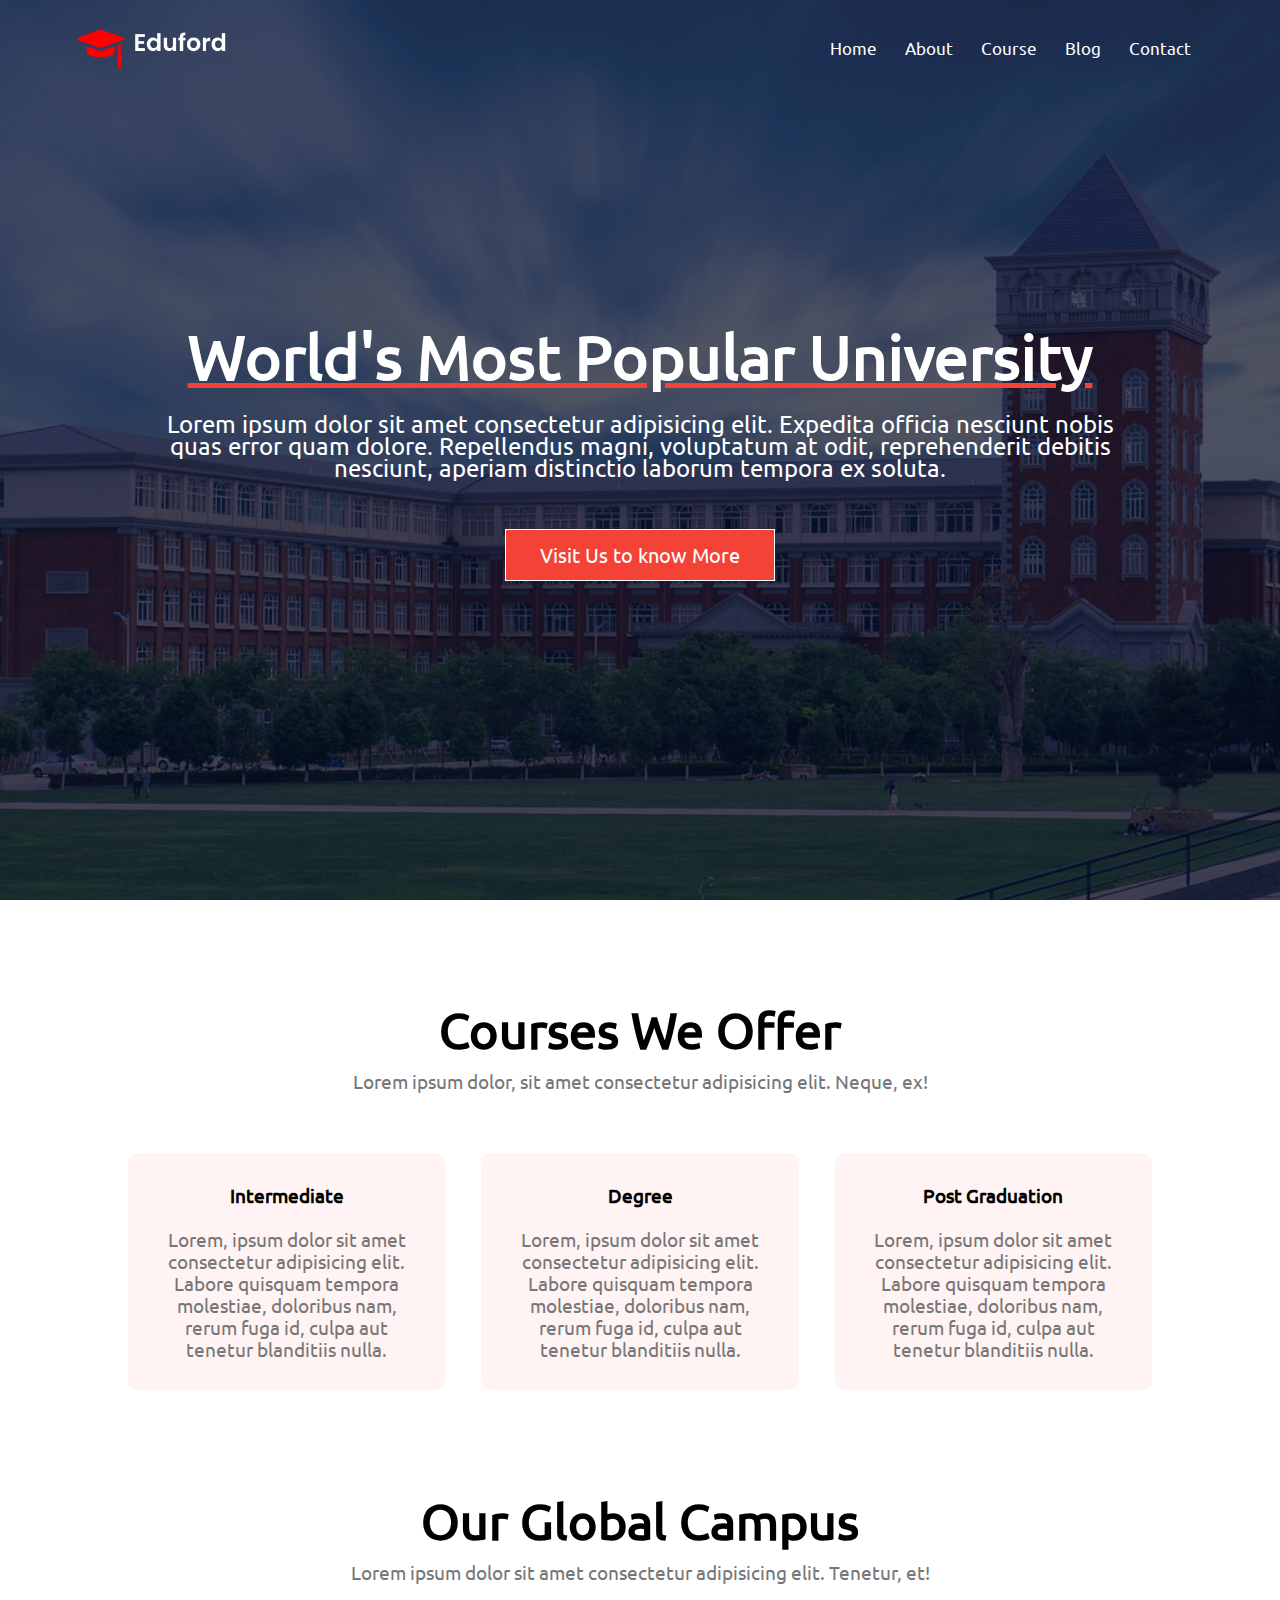
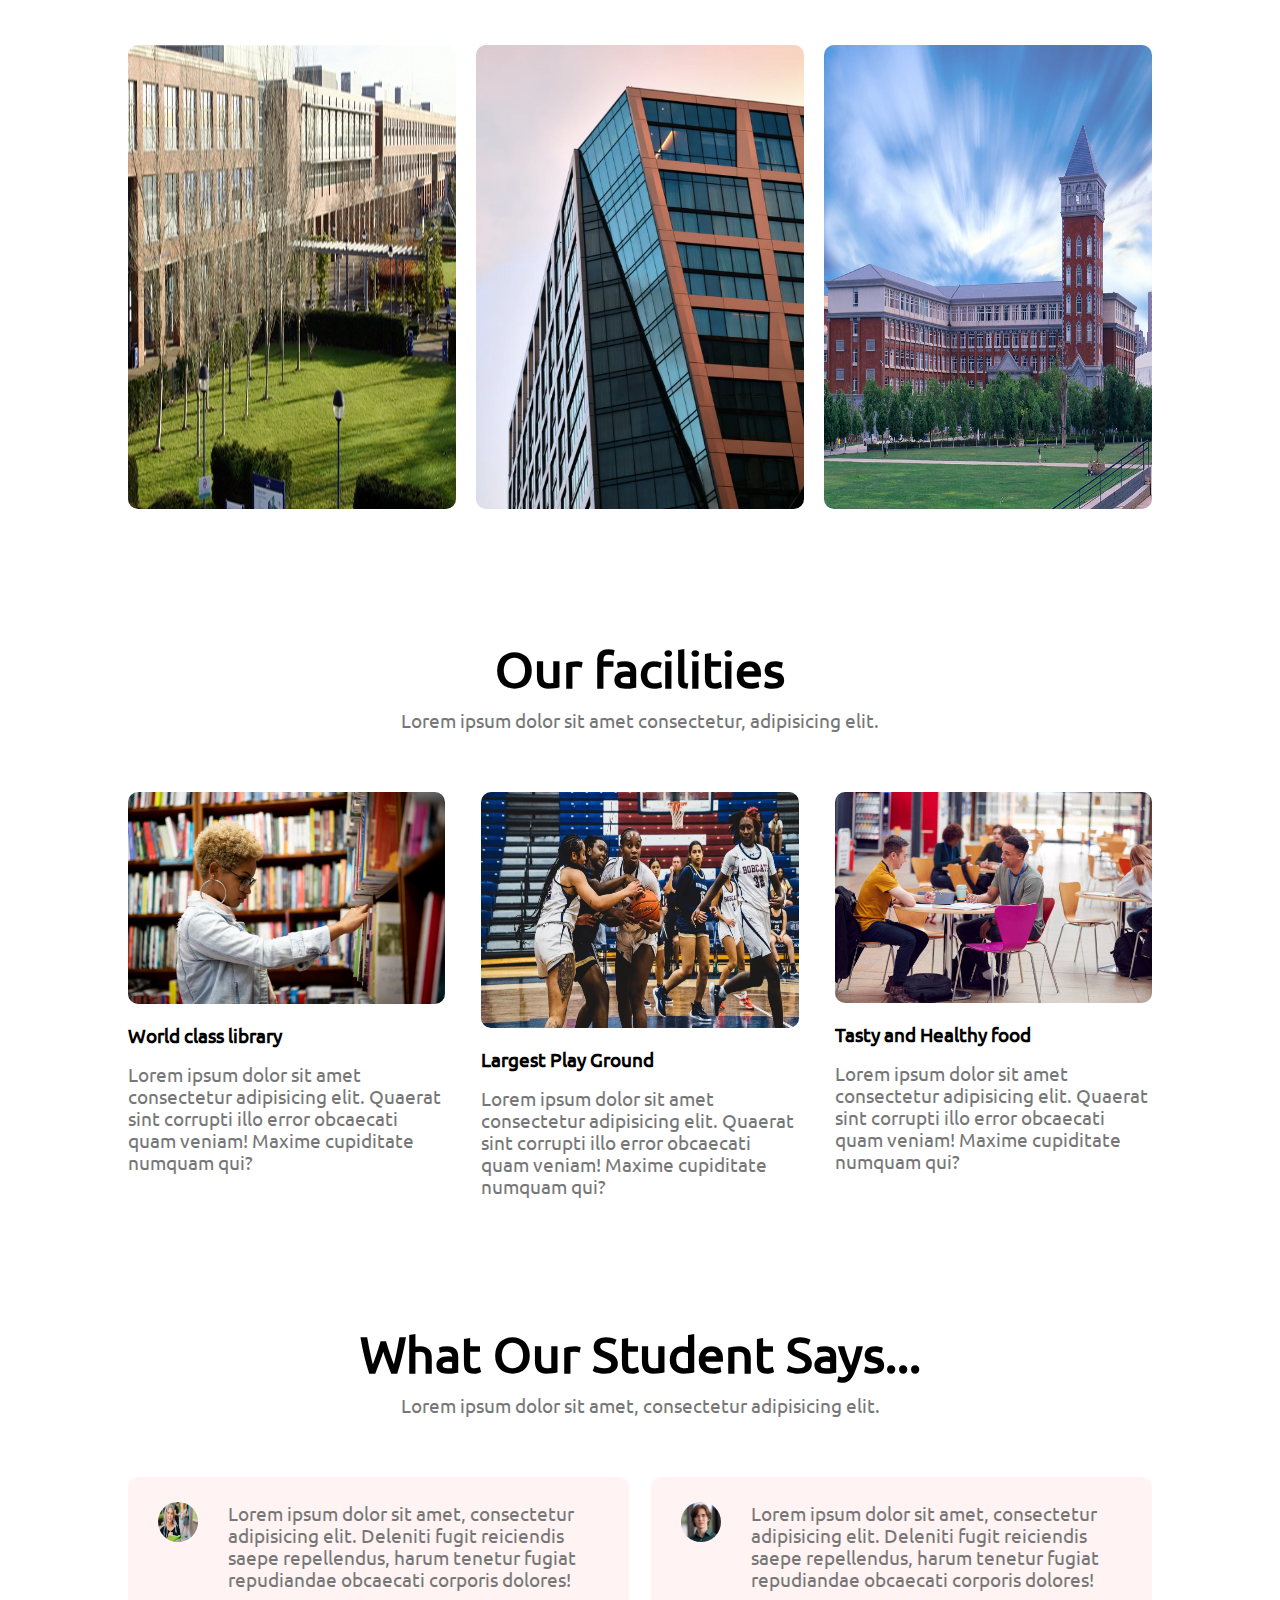
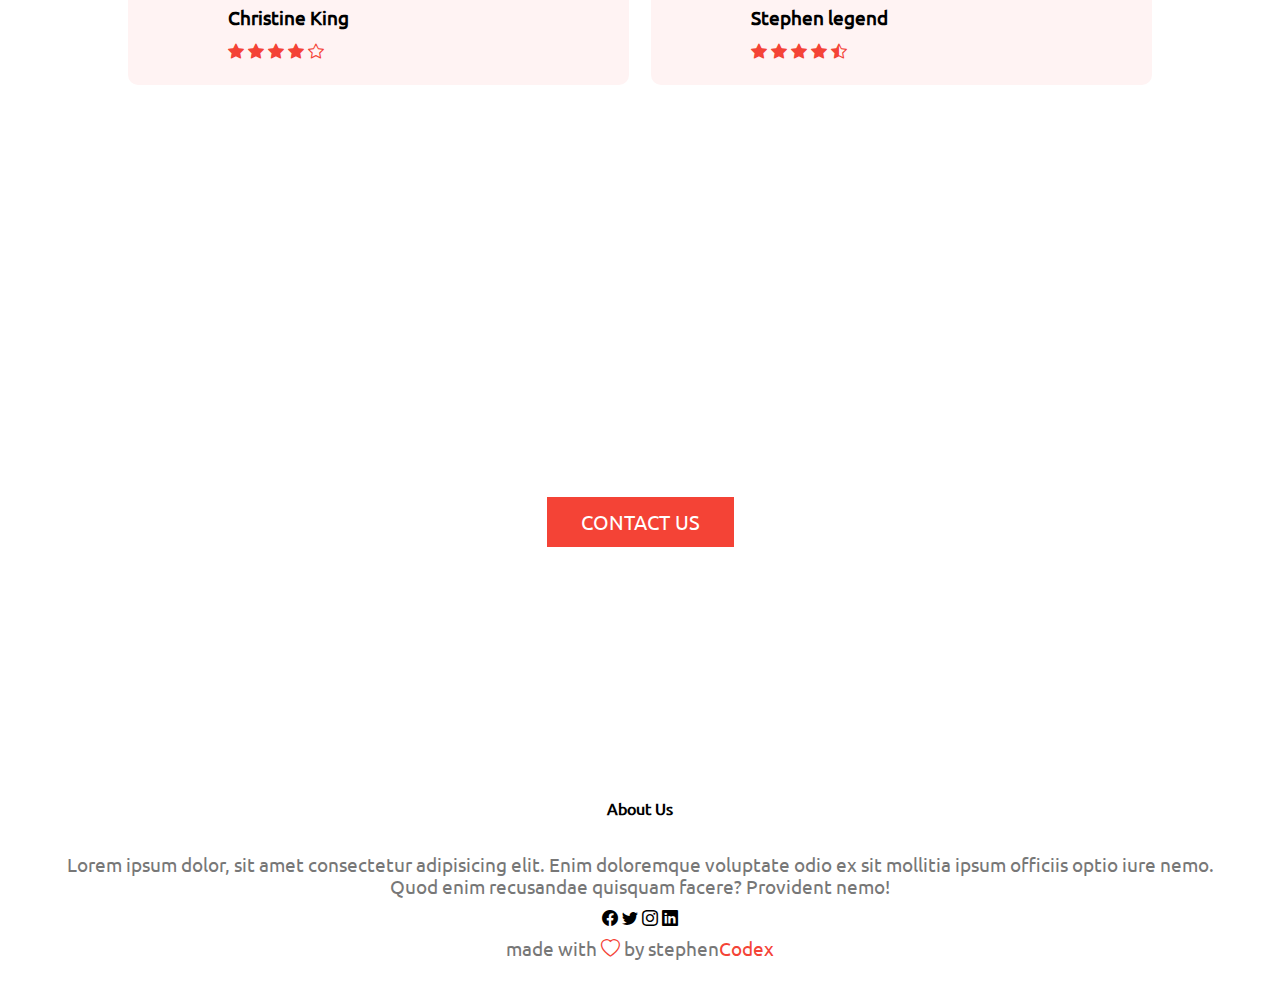
<file: index.html>
<!DOCTYPE html>
<html lang="en">

<head>
    <meta charset="UTF-8">
    <meta name="viewport" content="width=device-width, initial-scale=1.0">
    <title>University website Design</title>
    <link rel="stylesheet" href="style.css">
    <link rel="stylesheet" href="responsive.css">
    <link rel="stylesheet" href="https://cdn.jsdelivr.net/npm/bootstrap-icons@1.11.3/font/bootstrap-icons.min.css">
</head>

<body>
    <section class="header">
        <nav>
            <a href="index.html"><img src="img/IMG_1016.PNG" alt=""></a>
            <div class="nav-links" id="navLinks">
                <i class="bi bi-x-lg" onclick="hideMenu()"></i>
                <ul>
                    <li><a href="index.html">Home</a></li>
                    <li><a href="about.html">About</a></li>
                    <li><a href="course.html">Course</a></li>
                    <li><a href="blog.html">Blog</a></li>
                    <li><a href="contact.html">Contact</a></li>
                </ul>
            </div>
            <i class="bi bi-list" onclick="showMenu()"></i>
        </nav>


        <div class="text-box">
            <h1>World's Most Popular University</h1>
            <p>
                Lorem ipsum dolor sit amet consectetur adipisicing elit. Expedita officia nesciunt nobis<br> quas error
                quam
                dolore. Repellendus magni, voluptatum at odit, reprehenderit debitis<br> nesciunt, aperiam distinctio
                laborum tempora ex soluta.
            </p>
            <a href="#" class="btn">Visit Us to know More</a>
        </div>
    </section>


    <section class="course">
        <h1>Courses We Offer</h1>
        <p>Lorem ipsum dolor, sit amet consectetur adipisicing elit. Neque, ex!</p>

        <div class="row">
            <div class="course-col">
                <h3>Intermediate</h3>
                <p>
                    Lorem, ipsum dolor sit amet consectetur adipisicing elit. Labore quisquam tempora molestiae,
                    doloribus nam, rerum fuga id, culpa aut tenetur blanditiis nulla.
                </p>
            </div>
            <div class="course-col">
                <h3>Degree</h3>
                <p>
                    Lorem, ipsum dolor sit amet consectetur adipisicing elit. Labore quisquam tempora molestiae,
                    doloribus nam, rerum fuga id, culpa aut tenetur blanditiis nulla.
                </p>
            </div>
            <div class="course-col">
                <h3>Post Graduation</h3>
                <p>
                    Lorem, ipsum dolor sit amet consectetur adipisicing elit. Labore quisquam tempora molestiae,
                    doloribus nam, rerum fuga id, culpa aut tenetur blanditiis nulla.
                </p>
            </div>
        </div>
    </section>

    <section class="campus">
        <h1>Our Global Campus</h1>
        <p>Lorem ipsum dolor sit amet consectetur adipisicing elit. Tenetur, et!</p>


        <div class="row">
            <div class="campus-col">
                <img src="img/university 4.jpeg" height="100%" alt="">
                <div class="layer">
                    <h3>LONDON</h3>
                </div>
            </div>
            <div class="campus-col">
                <img src="img/IMG_1017.PNG" alt="">
                <div class="layer">
                    <h3>New York</h3>
                </div>
            </div>
            <div class="campus-col">
                <img src="img/university.jpg" height="100%" alt="">
                <div class="layer">
                    <h3>SYDNEY</h3>
                </div>
            </div>
        </div>
    </section>

    <section class="facility">
        <h1>Our facilities</h1>
        <p>Lorem ipsum dolor sit amet consectetur, adipisicing elit.</p>

        <div class="row">
            <div class="facility-col">
                <img src="img/library.jpg" alt="">
                <h3>World class library</h3>
                <p>Lorem ipsum dolor sit amet consectetur adipisicing elit. Quaerat sint corrupti illo error obcaecati
                    quam veniam! Maxime cupiditate numquam qui?</p>
            </div>

            <div class="facility-col">
                <img src="img/basketball team.webp" alt="" height="62%">
                <h3>Largest Play Ground</h3>
                <p>Lorem ipsum dolor sit amet consectetur adipisicing elit. Quaerat sint corrupti illo error obcaecati
                    quam veniam! Maxime cupiditate numquam qui?</p>
            </div>

            <div class="facility-col">
                <img src="img/cafe.jpg" alt="">
                <h3>Tasty and Healthy food</h3>
                <p>Lorem ipsum dolor sit amet consectetur adipisicing elit. Quaerat sint corrupti illo error obcaecati
                    quam veniam! Maxime cupiditate numquam qui?</p>
            </div>
        </div>
    </section>

    <section class="testimonial">
        <h1>What Our Student Says...</h1>
        <p>Lorem ipsum dolor sit amet, consectetur adipisicing elit.</p>
        <div class="row">
            <div class="testimonial-col">
                <img src="img/portrait-girl-with-textbook_23-2147666880.avif" alt="" width="40px">
                <div>
                    <p>Lorem ipsum dolor sit amet, consectetur adipisicing elit. Deleniti fugit reiciendis saepe
                        repellendus, harum tenetur fugiat repudiandae obcaecati corporis dolores!
                    </p>
                    <h3>Christine King</h3>
                    <i class="bi bi-star-fill"></i>
                    <i class="bi bi-star-fill"></i>
                    <i class="bi bi-star-fill"></i>
                    <i class="bi bi-star-fill"></i>
                    <i class="bi bi-star"></i>
                </div>
            </div>

            <div class="testimonial-col">
                <img src="img/student 2.jpeg" alt="">
                <div>
                    <p>Lorem ipsum dolor sit amet, consectetur adipisicing elit. Deleniti fugit reiciendis saepe
                        repellendus, harum tenetur fugiat repudiandae obcaecati corporis dolores!
                    </p>
                    <h3>Stephen legend</h3>
                    <i class="bi bi-star-fill"></i>
                    <i class="bi bi-star-fill"></i>
                    <i class="bi bi-star-fill"></i>
                    <i class="bi bi-star-fill"></i>
                    <i class="bi bi-star-half"></i>
                </div>
            </div>
        </div>
    </section>


    <section class="contact">
        <h1>Enroll For Various Online Courses<br> Anywhere From The World</h1>
        <a href="" class="btn">CONTACT US</a>
    </section>

    <section class="footer">
        <h4>About Us</h4>
        <p>Lorem ipsum dolor, sit amet consectetur adipisicing elit. Enim doloremque voluptate odio ex sit mollitia
            ipsum officiis optio iure nemo.<br> Quod enim recusandae quisquam facere? Provident
            nemo!
        </p>

        <div class="icons">
            <i class="bi bi-facebook"></i>
            <i class="bi bi-twitter"></i>
            <i class="bi bi-instagram"></i>
            <i class="bi bi-linkedin"></i>
        </div>

        <p>made with <i class="bi bi-heart"></i> by stephen<span>Codex</span></p>
    </section>



    <!-- javascript for toggle menu -->
    <script>
        var navLinks = document.getElementById("navLinks");

        function showMenu() {
            navLinks.style.right = "0";
        }

        function hideMenu() {
            navLinks.style.right = "-200px";
        }
    </script>


</body>

</html>
</file>
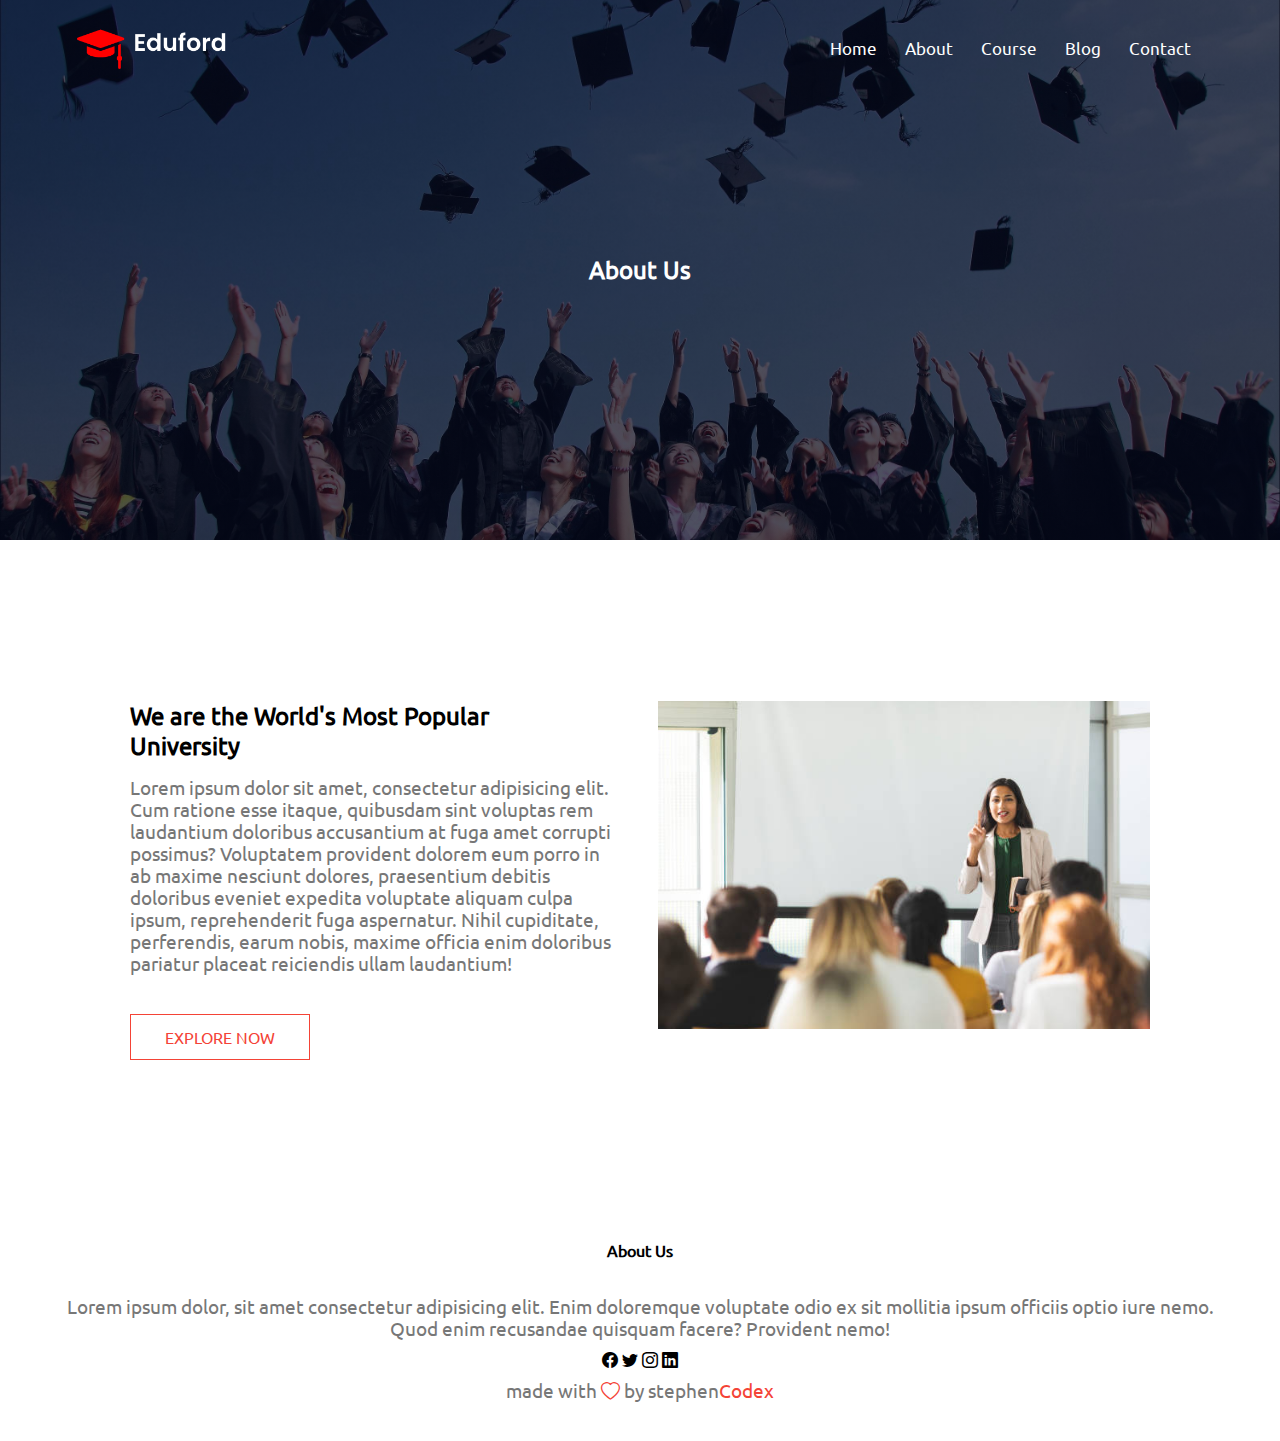
<file: about.html>
<!DOCTYPE html>
<html lang="en">

<head>
    <meta charset="UTF-8">
    <meta name="viewport" content="width=device-width, initial-scale=1.0">
    <title>Eduford</title>
    <link rel="stylesheet" href="style.css">
    <link rel="stylesheet" href="responsive.css">
    <link rel="stylesheet" href="https://cdn.jsdelivr.net/npm/bootstrap-icons@1.11.3/font/bootstrap-icons.min.css">
</head>

<body>
    <section class="header2">


        <nav>
            <a href="index.html"><img src="img/IMG_1016.PNG" alt=""></a>
            <div class="nav-links" id="navLinks">
                <i class="bi bi-x-lg" onclick="hideMenu()"></i>
                <ul>
                    <li><a href="index.html">Home</a></li>
                    <li><a href="about.html">About</a></li>
                    <li><a href="course.html">Course</a></li>
                    <li><a href="blog.html">Blog</a></li>
                    <li><a href="contact.html">Contact</a></li>
                </ul>
            </div>
            <i class="bi bi-list" onclick="showMenu()"></i>
        </nav>


        <div class="text-box">
            <h2>About Us</h2>
        </div>
    </section>

    <section class="box">
        <div class="row">
            <div class="box-col">
                <h2>We are the World's Most Popular<br> University</h2>
                <p>Lorem ipsum dolor sit amet, consectetur adipisicing elit. Cum ratione esse itaque, quibusdam sint
                    voluptas rem laudantium doloribus accusantium at fuga amet corrupti possimus? Voluptatem provident
                    dolorem eum porro in ab maxime nesciunt dolores, praesentium debitis doloribus eveniet expedita
                    voluptate aliquam culpa ipsum, reprehenderit fuga aspernatur. Nihil cupiditate, perferendis, earum
                    nobis, maxime officia enim doloribus pariatur placeat reiciendis ullam laudantium!
                </p>
                <a href="" class="btn2">EXPLORE NOW</a>
            </div>
            
            <div class="box-col">
                <img src="img/lecturers.jpg" alt="">
            </div>
        </div>
    </section>




    <section class="footer">
        <h4>About Us</h4>
        <p>Lorem ipsum dolor, sit amet consectetur adipisicing elit. Enim doloremque voluptate odio ex sit mollitia
            ipsum officiis optio iure nemo.<br> Quod enim recusandae quisquam facere? Provident
            nemo!
        </p>

        <div class="icons">
            <i class="bi bi-facebook"></i>
            <i class="bi bi-twitter"></i>
            <i class="bi bi-instagram"></i>
            <i class="bi bi-linkedin"></i>
        </div>

        <p>made with <i class="bi bi-heart"></i> by stephen<span>Codex</span></p>
    </section>



    <!-- javascript for toggle menu -->
    <script>
        var navLinks = document.getElementById("navLinks");

        function showMenu() {
            navLinks.style.right = "0";
        }

        function hideMenu() {
            navLinks.style.right = "-200px";
        }
    </script>


</body>

</html>
</file>
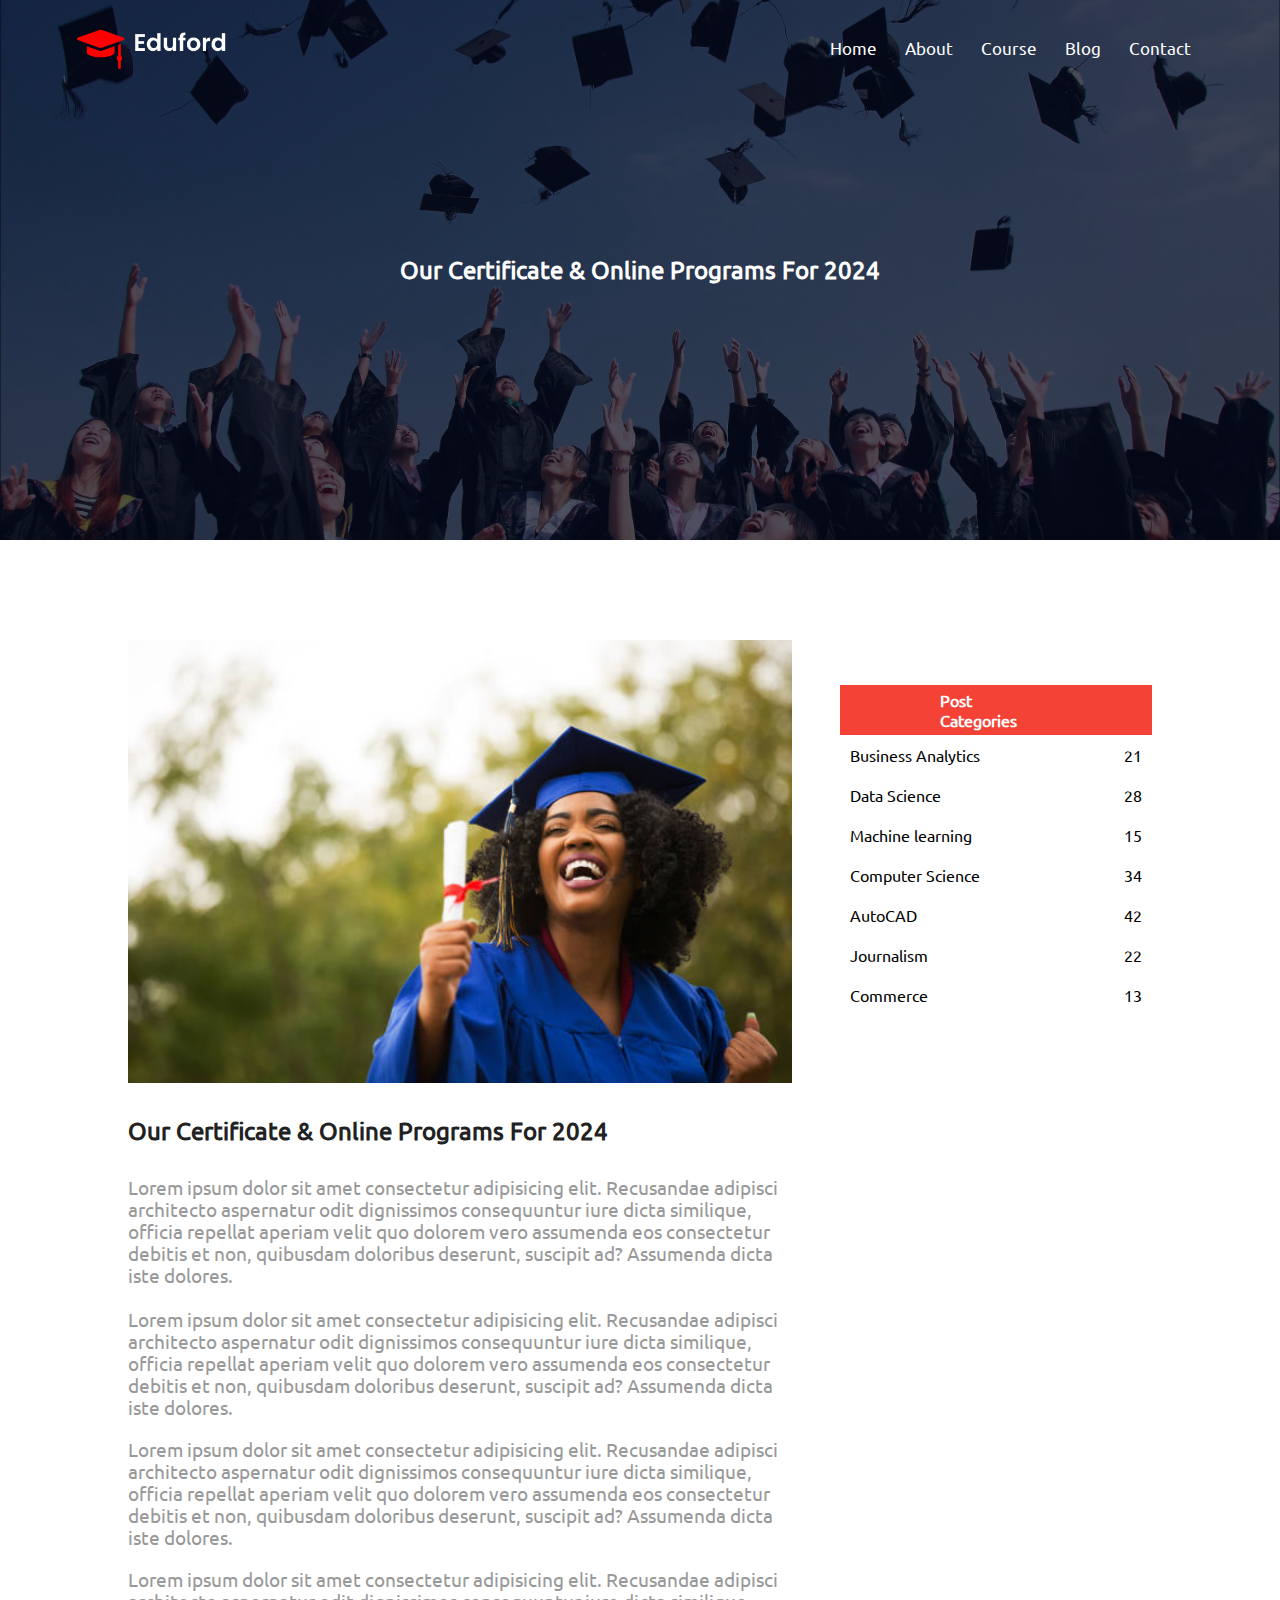
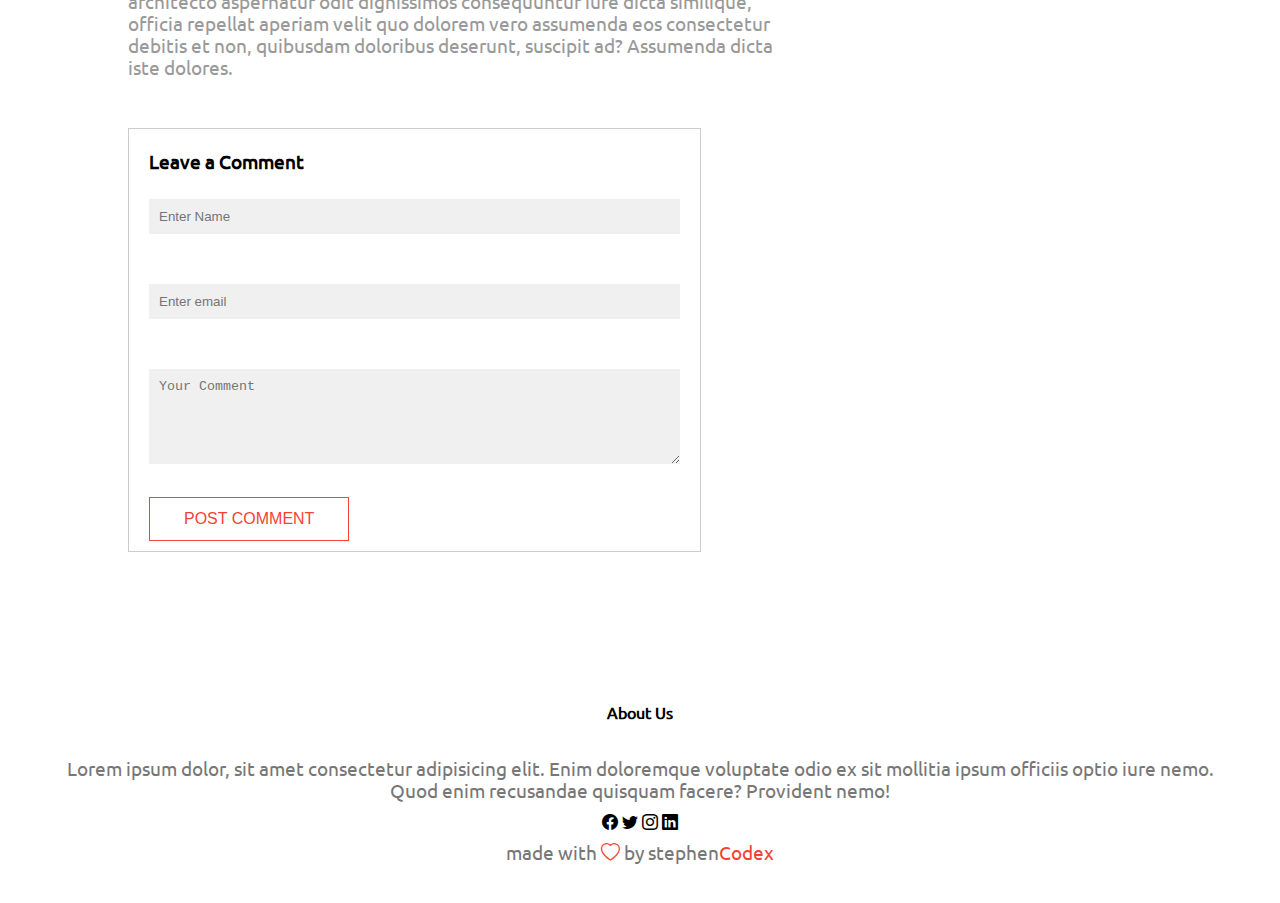
<file: blog.html>
<!DOCTYPE html>
<html lang="en">

<head>
    <meta charset="UTF-8">
    <meta name="viewport" content="width=device-width, initial-scale=1.0">
    <title>Eduford</title>
    <link rel="stylesheet" href="style.css">
    <link rel="stylesheet" href="responsive.css">
    <link rel="stylesheet" href="https://cdn.jsdelivr.net/npm/bootstrap-icons@1.11.3/font/bootstrap-icons.min.css">
</head>

<body>


    <section class="header2">
        <nav>
            <a href="index.html"><img src="img/IMG_1016.PNG" alt=""></a>
            <div class="nav-links" id="navLinks">
                <i class="bi bi-x-lg" onclick="hideMenu()"></i>
                <ul>
                    <li><a href="index.html">Home</a></li>
                    <li><a href="about.html">About</a></li>
                    <li><a href="course.html">Course</a></li>
                    <li><a href="blog.html">Blog</a></li>
                    <li><a href="contact.html">Contact</a></li>
                </ul>
            </div>
            <i class="bi bi-list" onclick="showMenu()"></i>
        </nav>


        <div class="text-box">
            <h2>Our Certificate & Online Programs For 2024</h2>
        </div>
    </section>


    <section class="blog">
        <div class="row2">
            <div class="blog-left">
                <img src="img/graduate.jpg" alt="">
                <h2>Our Certificate & Online Programs For 2024</h2>
                <p>
                    Lorem ipsum dolor sit amet consectetur adipisicing elit. Recusandae adipisci architecto aspernatur
                    odit dignissimos consequuntur iure dicta similique, officia repellat aperiam velit quo dolorem vero
                    assumenda eos consectetur debitis et non, quibusdam doloribus deserunt, suscipit ad? Assumenda dicta
                    iste dolores.
                <p>
                <br>
                <p>
                    Lorem ipsum dolor sit amet consectetur adipisicing elit. Recusandae adipisci architecto aspernatur
                    odit dignissimos consequuntur iure dicta similique, officia repellat aperiam velit quo dolorem vero
                    assumenda eos consectetur debitis et non, quibusdam doloribus deserunt, suscipit ad? Assumenda dicta
                    iste dolores.
                </p>
                <br>
                <p>
                    Lorem ipsum dolor sit amet consectetur adipisicing elit. Recusandae adipisci architecto aspernatur
                    odit dignissimos consequuntur iure dicta similique, officia repellat aperiam velit quo dolorem vero
                    assumenda eos consectetur debitis et non, quibusdam doloribus deserunt, suscipit ad? Assumenda dicta
                    iste dolores.
                </p>
                <br>
                <p>
                    Lorem ipsum dolor sit amet consectetur adipisicing elit. Recusandae adipisci architecto aspernatur
                    odit dignissimos consequuntur iure dicta similique, officia repellat aperiam velit quo dolorem vero
                    assumenda eos consectetur debitis et non, quibusdam doloribus deserunt, suscipit ad? Assumenda dicta
                    iste dolores.
                </p>

                <div class="comment-box">
                    <h3>Leave a Comment</h3>
                    <form class="comment-form">
                        <input type="text" placeholder="Enter Name"><br><br>
                        <input type="email" placeholder="Enter email"><br><br>
                        <textarea rows="5" placeholder="Your Comment"></textarea>
                        <button type="submit" class="btn2">POST COMMENT</button>
                    </form>
                </div>

            </div>

            <div class="blog-right">
                <h4>Post Categories</h4>
                <ul class="col-2">
                    <div>
                        <li>Business Analytics</li>
                    </div>
                    <div>
                        21
                    </div>
                </ul>
                <ul class="col-2">
                    <div>
                        <li>Data Science</li>
                    </div>
                    <div>
                        28
                    </div>
                </ul>
                <ul class="col-2">
                    <div>
                        <li>Machine learning</li>
                    </div>
                    <div>
                        15
                    </div>
                </ul>
                <ul class="col-2">
                    <div>
                        <li>Computer Science</li>
                    </div>
                    <div>
                        34
                    </div>
                </ul>
                <ul class="col-2">
                    <div>
                        <li>AutoCAD</li>
                    </div>
                    <div>
                        42
                    </div>
                </ul>
                <ul class="col-2">
                    <div>
                        <li>Journalism</li>
                    </div>
                    <div>
                        22
                    </div>
                </ul>
                <ul class="col-2">
                    <div>
                        <li>Commerce</li>
                    </div>
                    <div>
                        13
                    </div>
                </ul>
            </div>
        </div>
    </section>




    <section class="footer">
        <h4>About Us</h4>
        <p>Lorem ipsum dolor, sit amet consectetur adipisicing elit. Enim doloremque voluptate odio ex sit mollitia
            ipsum officiis optio iure nemo.<br> Quod enim recusandae quisquam facere? Provident
            nemo!
        </p>

        <div class="icons">
            <i class="bi bi-facebook"></i>
            <i class="bi bi-twitter"></i>
            <i class="bi bi-instagram"></i>
            <i class="bi bi-linkedin"></i>
        </div>

        <p>made with <i class="bi bi-heart"></i> by stephen<span>Codex</span></p>
    </section>



    <!-- javascript for toggle menu -->
    <script>
        var navLinks = document.getElementById("navLinks");

        function showMenu() {
            navLinks.style.right = "0";
        }

        function hideMenu() {
            navLinks.style.right = "-200px";
        }
    </script>






</body>

</html>
</file>
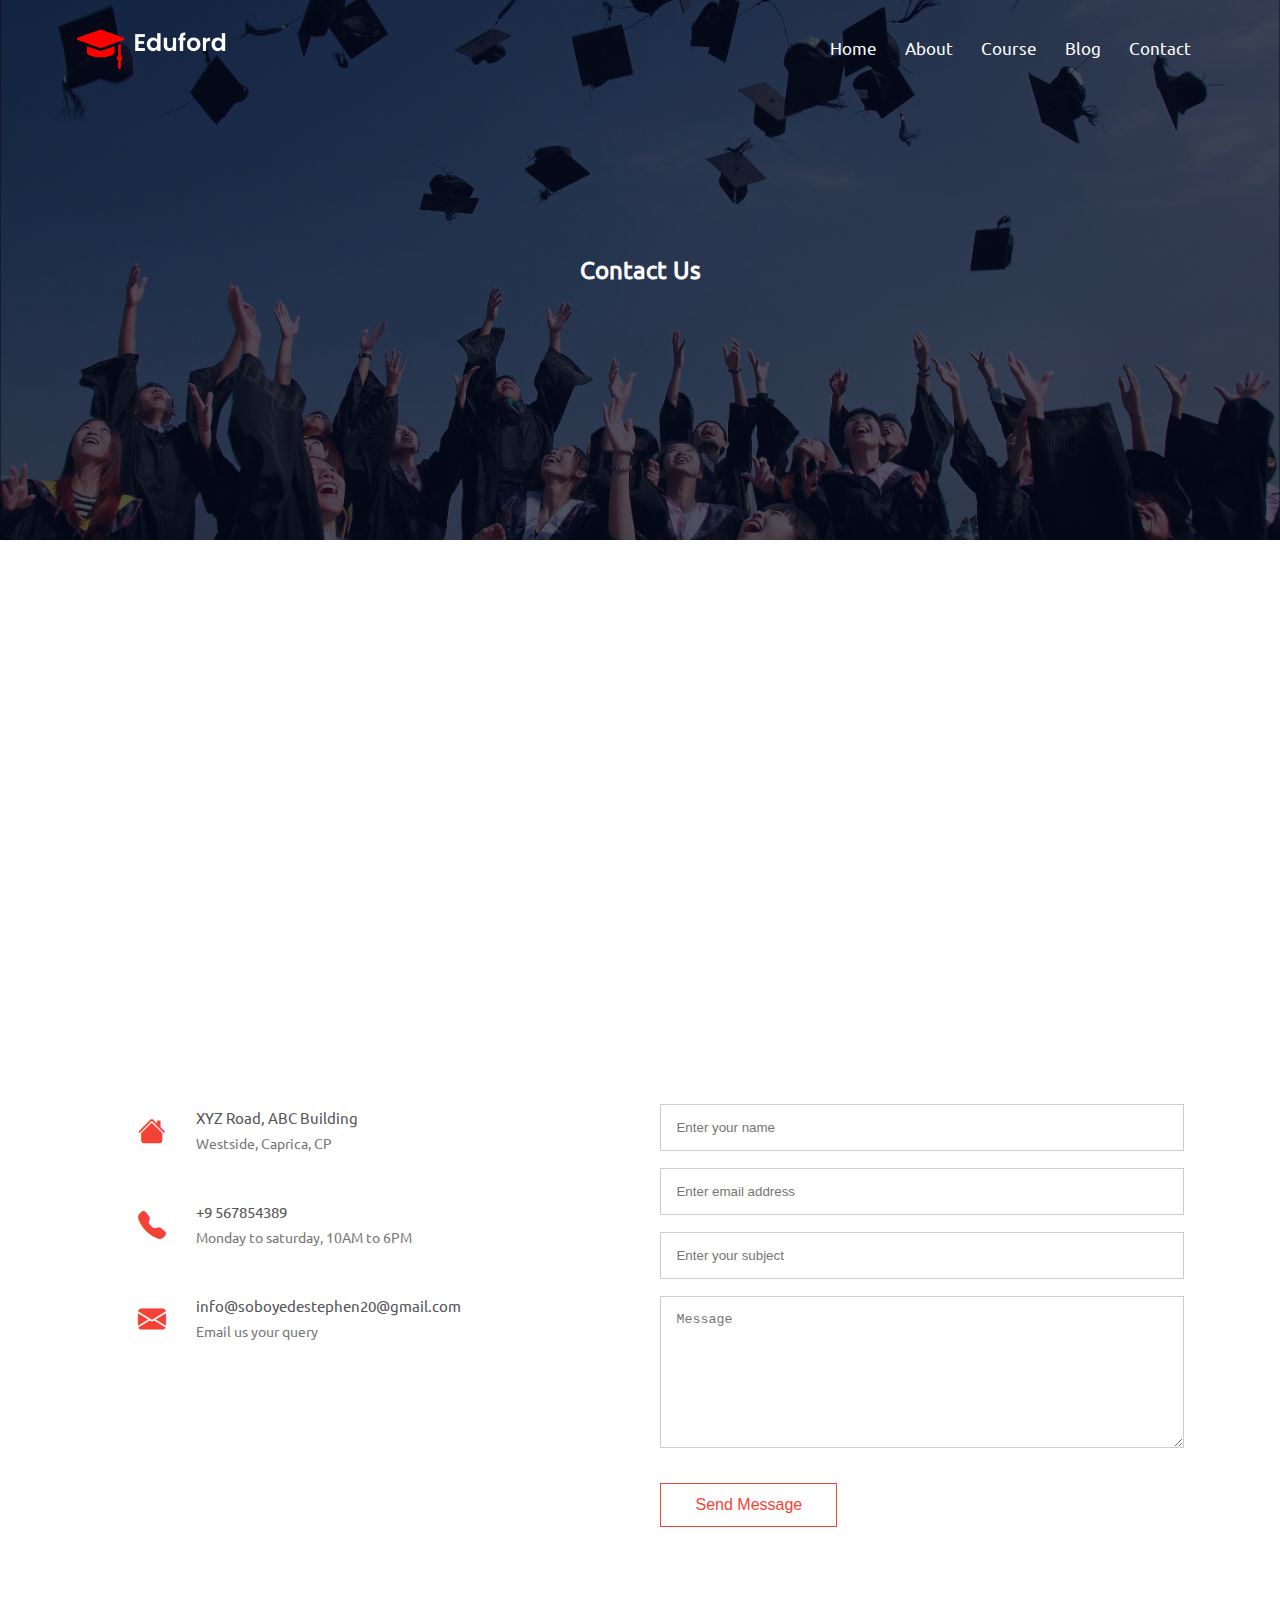
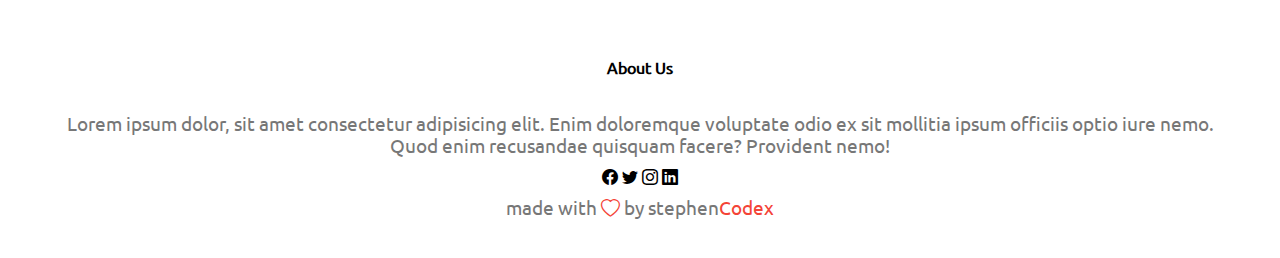
<file: contact.html>
<!DOCTYPE html>
<html lang="en">
<head>
    <meta charset="UTF-8">
    <meta name="viewport" content="width=device-width, initial-scale=1.0">
    <title>Eduford</title>
    <link rel="stylesheet" href="style.css">
    <link rel="stylesheet" href="responsive.css">
    <link rel="stylesheet" href="https://cdn.jsdelivr.net/npm/bootstrap-icons@1.11.3/font/bootstrap-icons.min.css">
</head>
<body>
    

    <section class="header2">
        <nav>
            <a href="index.html"><img src="img/IMG_1016.PNG" alt=""></a>
            <div class="nav-links" id="navLinks">
                <i class="bi bi-x-lg" onclick="hideMenu()"></i>
                <ul>
                    <li><a href="index.html">Home</a></li>
                    <li><a href="about.html">About</a></li>
                    <li><a href="course.html">Course</a></li>
                    <li><a href="blog.html">Blog</a></li>
                    <li><a href="contact.html">Contact</a></li>
                </ul>
            </div>
            <i class="bi bi-list" onclick="showMenu()"></i>
        </nav>


        <div class="text-box">
            <h2>Contact Us</h2>
        </div>
    </section>

    <section class="location">
        <div class="map">
            <iframe
              src="https://www.google.com/maps/embed?pb=!1m18!1m12!1m3!1d3647.3030413476204!2d100.5641230193719!3d13.757206847615207!2m3!1f0!2f0!3f0!3m2!1i1024!2i768!4f13.1!3m3!1m2!1s0x0%3A0xf51ce6427b7918fc!2sG+Tower!5e0!3m2!1sen!2sth!4v1510722015945"
              width="100%" height="350" frameborder="0" style="border:0" allowfullscreen=""></iframe>
          </div>
    </section>

    <section class="contact-us">
        <div class="row">
            <div class="contact-col">
                <div>
                    <i class="bi bi-house-fill"></i>
                    <span>
                        <h5>XYZ Road, ABC Building</h5>
                        <p>Westside, Caprica, CP</p>
                    </span>
                </div>
                <div>
                    <i class="bi bi-telephone-fill"></i>
                    <span>
                        <h5>+9 567854389</h5>
                        <p>Monday to saturday, 10AM to 6PM</p>
                    </span>
                </div>
                <div>
                    <i class="bi bi-envelope-fill"></i>
                    <span>
                        <h5>info@soboyedestephen20@gmail.com</h5>
                        <p>Email us your query</p>
                    </span>
                </div>
            </div>

            <div class="contact-col">
                <form action="">
                    <input type="text" placeholder="Enter your name" required>
                    <input type="Email" placeholder="Enter email address" required>
                    <input type="text" placeholder="Enter your subject" required>
                    <textarea name="" id="" rows="8" placeholder="Message" required></textarea>
                    <button type="submit" class="btn2">Send Message</button>
                </form>
            </div>
        </div>
    </section>




    <section class="footer">
        <h4>About Us</h4>
        <p>Lorem ipsum dolor, sit amet consectetur adipisicing elit. Enim doloremque voluptate odio ex sit mollitia
            ipsum officiis optio iure nemo.<br> Quod enim recusandae quisquam facere? Provident
            nemo!
        </p>

        <div class="icons">
            <i class="bi bi-facebook"></i>
            <i class="bi bi-twitter"></i>
            <i class="bi bi-instagram"></i>
            <i class="bi bi-linkedin"></i>
        </div>

        <p>made with <i class="bi bi-heart"></i> by stephen<span>Codex</span></p>
    </section>



    <!-- javascript for toggle menu -->
    <script>
        var navLinks = document.getElementById("navLinks");

        function showMenu() {
            navLinks.style.right = "0";
        }

        function hideMenu() {
            navLinks.style.right = "-200px";
        }
    </script>

</body>
</html>
</file>
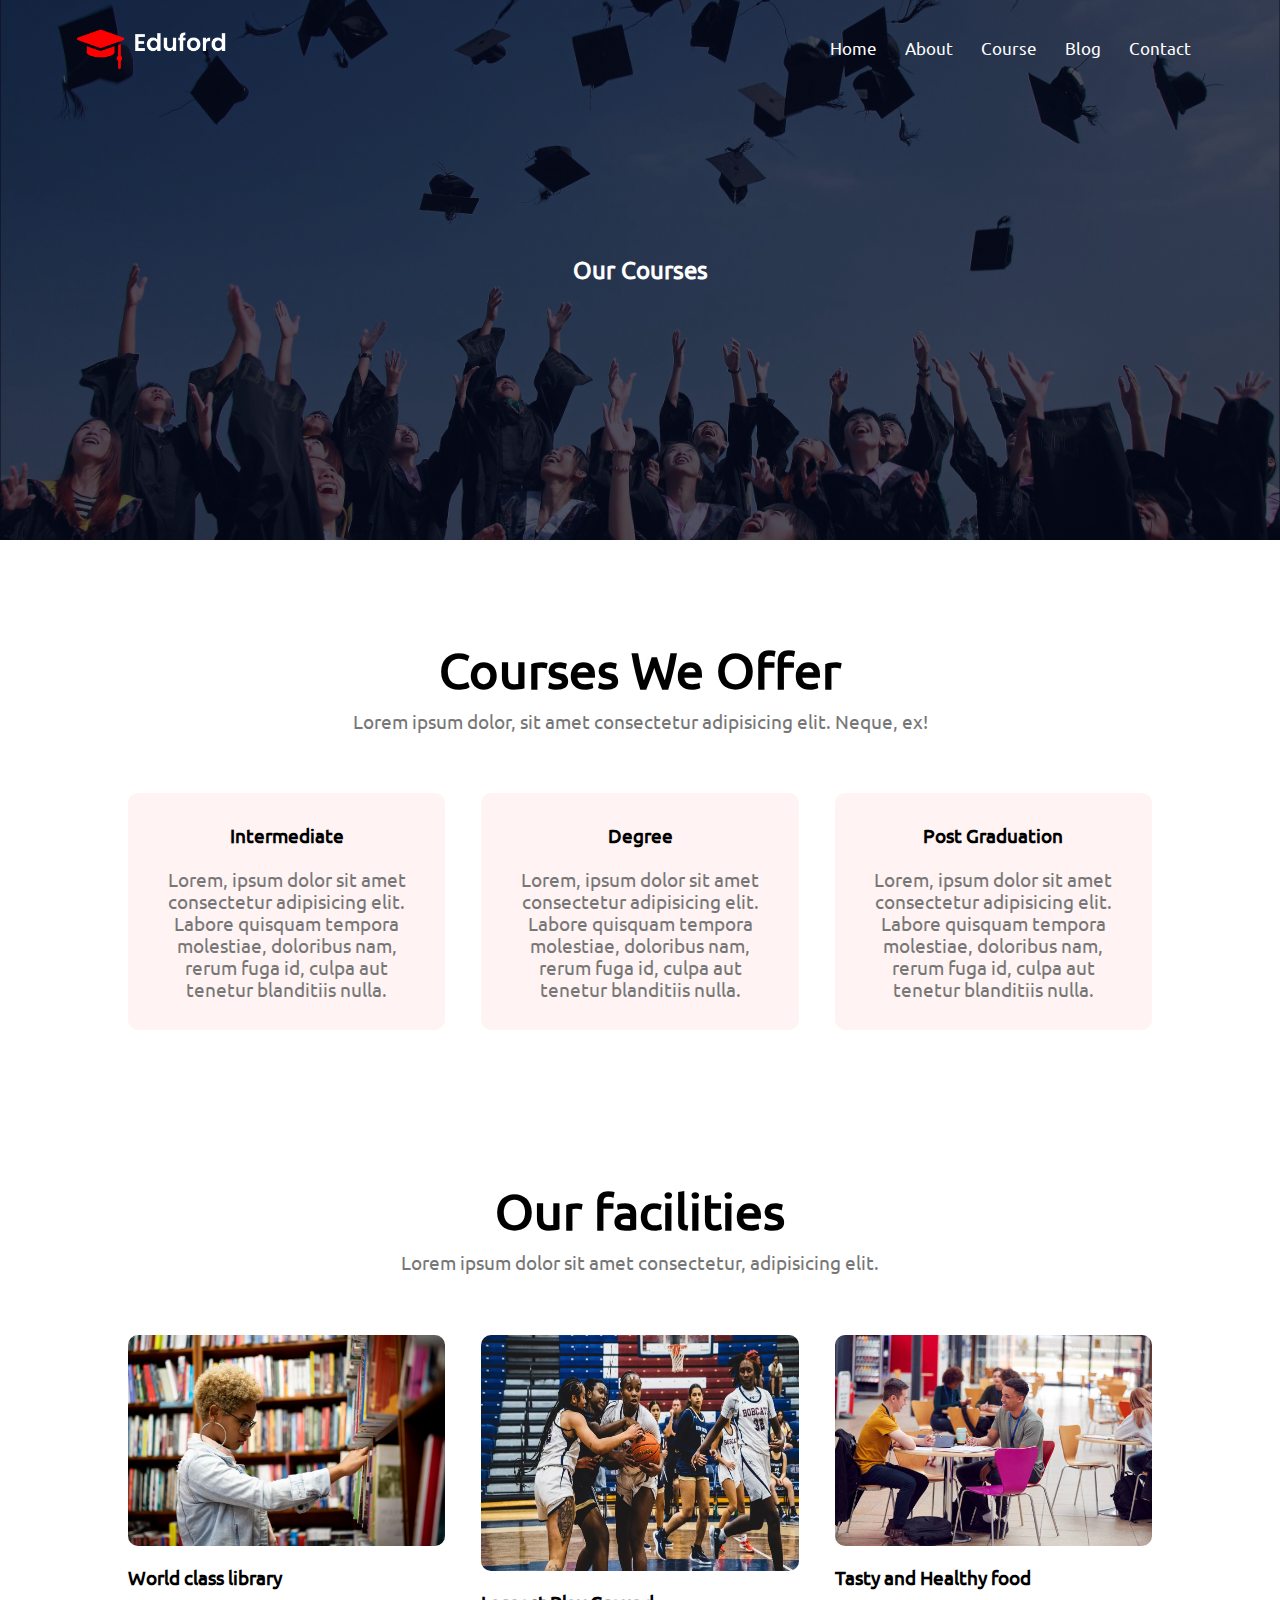
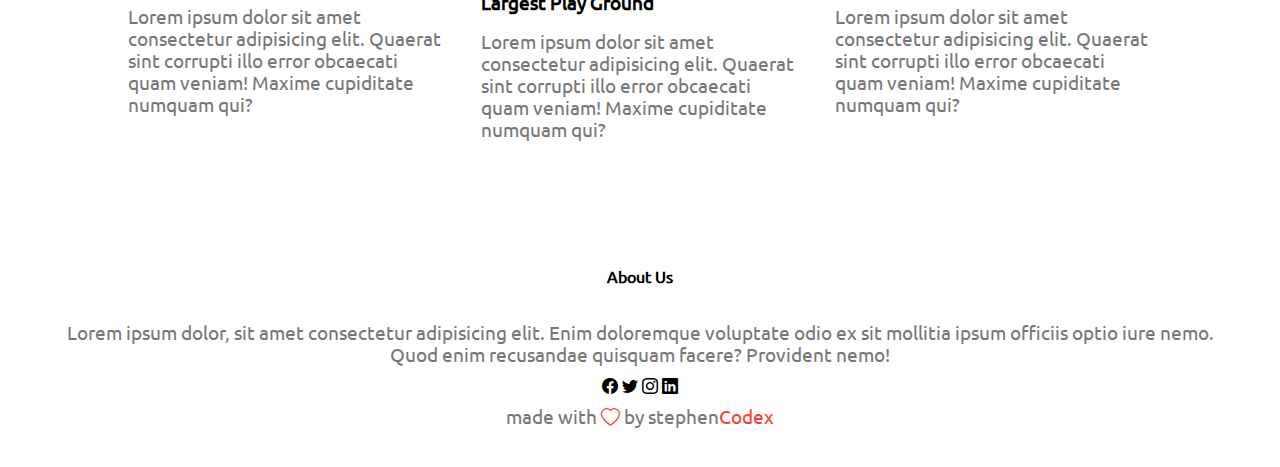
<file: course.html>
<!DOCTYPE html>
<html lang="en">
<head>
    <meta charset="UTF-8">
    <meta name="viewport" content="width=device-width, initial-scale=1.0">
    <title>Eduford</title>
    <link rel="stylesheet" href="style.css">
    <link rel="stylesheet" href="responsive.css">
    <link rel="stylesheet" href="https://cdn.jsdelivr.net/npm/bootstrap-icons@1.11.3/font/bootstrap-icons.min.css">
</head>
<body>
    

    <section class="header2">


        <nav>
            <a href="index.html"><img src="img/IMG_1016.PNG" alt=""></a>
            <div class="nav-links" id="navLinks">
                <i class="bi bi-x-lg" onclick="hideMenu()"></i>
                <ul>
                    <li><a href="index.html">Home</a></li>
                    <li><a href="about.html">About</a></li>
                    <li><a href="course.html">Course</a></li>
                    <li><a href="blog.html">Blog</a></li>
                    <li><a href="contact.html">Contact</a></li>
                </ul>
            </div>
            <i class="bi bi-list" onclick="showMenu()"></i>
        </nav>


        <div class="text-box">
            <h2>Our Courses</h2>
        </div>
    </section>

    <section class="course">
        <h1>Courses We Offer</h1>
        <p>Lorem ipsum dolor, sit amet consectetur adipisicing elit. Neque, ex!</p>

        <div class="row">
            <div class="course-col">
                <h3>Intermediate</h3>
                <p>
                    Lorem, ipsum dolor sit amet consectetur adipisicing elit. Labore quisquam tempora molestiae,
                    doloribus nam, rerum fuga id, culpa aut tenetur blanditiis nulla.
                </p>
            </div>
            <div class="course-col">
                <h3>Degree</h3>
                <p>
                    Lorem, ipsum dolor sit amet consectetur adipisicing elit. Labore quisquam tempora molestiae,
                    doloribus nam, rerum fuga id, culpa aut tenetur blanditiis nulla.
                </p>
            </div>
            <div class="course-col">
                <h3>Post Graduation</h3>
                <p>
                    Lorem, ipsum dolor sit amet consectetur adipisicing elit. Labore quisquam tempora molestiae,
                    doloribus nam, rerum fuga id, culpa aut tenetur blanditiis nulla.
                </p>
            </div>
        </div>
    </section>

    <section class="facility">
        <h1>Our facilities</h1>
        <p>Lorem ipsum dolor sit amet consectetur, adipisicing elit.</p>

        <div class="row">
            <div class="facility-col">
                <img src="img/library.jpg" alt="">
                <h3>World class library</h3>
                <p>Lorem ipsum dolor sit amet consectetur adipisicing elit. Quaerat sint corrupti illo error obcaecati
                    quam veniam! Maxime cupiditate numquam qui?</p>
            </div>

            <div class="facility-col">
                <img src="img/basketball team.webp" alt="" height="62%">
                <h3>Largest Play Ground</h3>
                <p>Lorem ipsum dolor sit amet consectetur adipisicing elit. Quaerat sint corrupti illo error obcaecati
                    quam veniam! Maxime cupiditate numquam qui?</p>
            </div>

            <div class="facility-col">
                <img src="img/cafe.jpg" alt="">
                <h3>Tasty and Healthy food</h3>
                <p>Lorem ipsum dolor sit amet consectetur adipisicing elit. Quaerat sint corrupti illo error obcaecati
                    quam veniam! Maxime cupiditate numquam qui?</p>
            </div>
        </div>
    </section>

    <section class="footer">
        <h4>About Us</h4>
        <p>Lorem ipsum dolor, sit amet consectetur adipisicing elit. Enim doloremque voluptate odio ex sit mollitia
            ipsum officiis optio iure nemo.<br> Quod enim recusandae quisquam facere? Provident
            nemo!
        </p>

        <div class="icons">
            <i class="bi bi-facebook"></i>
            <i class="bi bi-twitter"></i>
            <i class="bi bi-instagram"></i>
            <i class="bi bi-linkedin"></i>
        </div>

        <p>made with <i class="bi bi-heart"></i> by stephen<span>Codex</span></p>
    </section>



    <!-- javascript for toggle menu -->
    <script>
        var navLinks = document.getElementById("navLinks");

        function showMenu() {
            navLinks.style.right = "0";
        }

        function hideMenu() {
            navLinks.style.right = "-200px";
        }
    </script>






</body>
</html>
</file>
<file: style.css>
*{
    margin: 0;
    padding: 0;
    scroll-behavior: smooth;
}

@font-face {
    font-family: myfirstfont;
    src: url(Ubuntu/Ubuntu-Regular.ttf);
}
body{
    font-family: myfirstfont;
    overflow-x: hidden;
}

.header{
    min-height: 100vh;
    width: 100%;
    background-image: linear-gradient(rgba(4,9,30,0.7),rgba(4,9,30,0.7)),url(img/university.jpg);
    background-size: cover;
    background-position: center;
    position: relative;
}

nav{
    display: flex;
    padding: 2% 6%;
    justify-content: space-between;
    align-items: center; 
}

nav img{
    width: 150px;
}
.nav-links{
    flex: 1;
    text-align: right;
}
.nav-links ul li{
    list-style: none;
    display: inline-block;
    padding: 8px 12px;
    position: relative;
}
.nav-links ul li a{
    color: #fff;
    text-decoration: none;
    font-size: 17px;

}
.nav-links ul li::after{
    content: '';
    width: 0%;
    height: 2px;
    background: #f44336;
    display: block;
    margin: auto;
    transition: .3s ease-in-out;
}
.nav-links ul li:hover::after{
    width: 100%;
}
.text-box{
    width: 90%;
    color: #fff;
    position: absolute;
    top: 50%;
    left: 50%;
    transform: translate(-50%,-50%);
    text-align: center;
}
.text-box h1{
    font-size: 62px;
    text-decoration: 5px  underline #f44336;
}
.text-box p{
    margin: 10px 0 40px;
    font-size: 24px;
    color: #fff;
   
}
.btn{
    display: inline-block;
    text-decoration: none;
    color: #fff;
    border: 1px solid #fff;
    padding: 12px 34px;
    font-size: 20px;
    background: #f44336;
    position: relative;
    cursor: pointer;
    transition: .3s ease-out;
}
.btn:hover{
    border: 1px solid #f44336;
    background: transparent;
}
nav .bi{
    display: none;
}

.course{
    width: 80%;
    margin: auto;
    text-align: center;
    padding-top: 100px;
}

h1{
    font-size: 50px;
    font-weight: 800;
}
p{
    color: #777;
    font-size: 19px;
    font-weight: 300;
    line-height: 22px;
    padding: 10px;
}

.row{
    margin-top: 5%;
    display: flex;
    justify-content: space-between;
}
.course-col{
    flex-basis: 31%;
    background: #fff3f3;
    border-radius: 10px;
    margin-bottom: 5%;
    padding: 20px 12px;
    box-sizing: border-box;
    transition: .5s;
}

h3{
    text-align: center;
    font-weight: 600;
    margin: 10px 0;
}

.course-col:hover{
    box-shadow: 0 8px 16px 0 rgba(0,0,0,0.2), 0 6px 20px 0 rgba(0,0,0,0.19);
}


.campus{
    width: 80%;
    margin: auto;
    text-align: center;
    padding-top: 50px;
}

.campus-col{
    flex-basis: 32%;
    border-radius: 10px;
    margin-bottom: 30px;
    position: relative;
    overflow: hidden;
}

.campus-col img{
    width: 100%;
    display: block;
}

.layer{
    background: transparent;
    height: 100%;
    width: 100%;
    position: absolute;
    top: 0;
    left: 0;
    transition: .5s;
}

.layer:hover{
    background: rgba(226,0,0,0.7);
}

.layer h3{
    width: 100%;
    font-weight: 500;
    color: #fff;
    font-size: 26px;
    bottom: 0;
    left: 50%;
    transform: translateX(-50%);
    position: absolute;
    opacity: 0;
    transition: .5s;
}

.layer:hover h3{
    bottom: 49%;
    opacity: 1;
}

.facility{
    width: 80%;
    margin: auto;
    text-align: center;
    padding-top: 100px;
}

.facility-col{
    flex-basis: 31%;
    border-radius: 10px;
    margin-bottom: 5%;
    text-align: center;
}

.facility-col img{
    width: 100%;
    border-radius: 10px;
}

.facility-col p{
    padding: 0;
    text-align: left;
}
.facility-col h3{
    margin-top: 16px;
    margin-bottom: 15px;
    text-align: left;
}

.testimonial{
    width: 80%;
    margin: auto;
    text-align: center;
    padding-top: 100px;
}

.testimonial-col{
    flex-basis: 44%;
    border-radius: 10px;
    margin-bottom: 5%;
    text-align: left;
    background: #fff3f3;
    padding: 25px;
    cursor: pointer;
    display: flex;
}

.testimonial-col img{
    height: 40px;
    margin-left: 5px;
    margin-right: 30px;
    border-radius: 50%;
}

.testimonial-col p{
    padding: 0;
}

.testimonial-col h3{
    margin-top: 15px;
    text-align: left;
}

.testimonial-col .bi{
    color: #f44336;
}

.contact{
    width: 80%;
    margin: 100px auto;
    background-image: linear-gradient(rgba(0,0,0,0.7),rgba(0,0,0,0.7)),url(img/class1.jpg);
    background-position: center;
    background-size: cover;
    text-align: center;
    border-radius: 10px;
    padding: 100px 0;
    background-attachment: fixed;
}

.contact h1{
    color: #fff;
    margin-bottom: 40px;
    padding: 0;
}

.footer{
    width: 100%;
    text-align: center;
    padding: 30px 0;
    margin-top: 50px;
}

.footer h4{
    margin-bottom: 25px;
    margin-top: 20px;
    font-weight: 600;
}

.footer span{
    color: #f44336;
}

.footer .bi-heart{
    color: #f44336;
}

.icons{
    gap: 2rem;
}

.icons i:hover{
    color: #f44336;
}

.header2{
    min-height: 60vh;
    width: 100%;
    background-image: linear-gradient(rgba(4,9,30,0.7),rgba(4,9,30,0.7)),url(img/graduation.jpg);
    background-size: cover;
    background-position: center;
    position: relative;
}

.box{
    width: 80%;
    margin: auto;
    padding-top: 80px;
    padding-bottom: 50px;
}
.box-col{
    flex-basis: 48%;
    padding: 30px 2px;
}

.box-col img{
    width: 100%;
}

.box-col h1{
    padding-top: 0;
}

.box-col p{
    padding: 15px 0 25px;
}

.row2{
    display: flex;
    gap: 3rem;
}

.btn2{
    margin-top: 15px;
    display: inline-block;
    text-decoration: none;
    color: #f44336;
    border: 1px solid #fff;
    padding: 12px 34px;
    font-size: 16px;
    background: transparent;
    position: relative;
    border: 1px solid #f44336;
    cursor: pointer;
    transition: .3s ease-out;
}
.btn2:hover{
    color: #fff;
    background: #f44336;  
}

.col-2{
    display: flex;
    justify-content: space-between;
    gap: 5rem;
}
.col-2 li{
    list-style: none;
}
.blog{
    width: 80%;
    margin: auto;
    margin-top: 100px;
}
.blog-right{
    padding: 0;
    margin-top: 30px;
}
.blog-right h4{
    margin-top: 15px;
    display: inline-block;
    padding: 5px 100px;
    font-size: 16px;
    background: #f44336;
    position: relative;
    color: #fff;
}
.col-2{
    padding: 10px;
}

.blog-left{
    flex-basis: 65%;
}

.blog-left img{
    width: 100%;
}

.blog-left h2{
    color: #222;
    font-weight: 600;
    margin: 30px 0;
}

.blog-left p{
    color: #999;
    padding: 0;
}


.comment-box {
    width: 80%;
   border: 1px solid #ccc;
   margin: 50px 0;
   padding: 10px 20px;

}

.comment-box h3{
    text-align: left;
}
.comment-form input, .comment-form textarea{
    width: 100%;
    padding: 10px;
    margin: 15px 0;
    box-sizing: border-box;
    border: none;
    outline: none;
    background: #f0f0f0;
}

.location{
    width: 80%;
    margin: auto;
    padding: 80px 0;
}
.location iframe{
    width: 100%;
}

.contact-us{
    width: 80%;
    margin: auto;
}

.contact-col{
    flex-basis: 48%;
    margin-bottom: 30px;
}
.contact-col div{
    display: flex;
    align-items: center;
    margin-bottom: 40px;
}

.contact-col div .bi{
    font-size: 28px;
    color: #f44336;
    margin: 10px;
    margin-right: 30px;
}

.contact-col div p{
    padding: 0;
    font-size: 14px;
}

.contact-col div h5{
    font-size: 15px;
    margin-bottom: 5px;
    color: #555;
    font-weight: 200;
}

.contact-col input, .contact-col textarea{
    width: 100%;
    padding: 15px;
    margin-bottom: 17px;
    outline: none;
    border: 1px solid #ccc;
}
</file>
<file: responsive.css>
@media (max-width: 700px){
    .text-box h1{
        font-size: 27px;
    }
    .text-box p{
        font-size: 18px;
    }
    .nav-link ul li{
        display: block;
    }
    .nav-links ul li a{
        font-size: 20px;
    }
    .nav-links{
        position: absolute;
        background: #f44336;
        height: 100vh;
        width: 200px;
        top: 0; 
        right: -200px;  
        text-align: left;
        z-index: 2; 
        transition: 1s;
    }

    nav .bi{
        display: block;
        color: #fff;
        margin: 10px;
        font-size: 30px;
        cursor: pointer;
    }

    .nav-links ul{
        padding: 30px;
    }

    .row{
        flex-direction: column;
    }

    .row2{
        flex-direction: column;
    }
    .testimonial-col img{
        margin-left: 0px;
        margin-right: 15px;
    }

    .contact h1{
        font-size: 24px;
    }
    .comm-form textarea{
        width: 90%;
        background-color: #dadada;
        color: black;
        border: none;
    }
}
</file>
